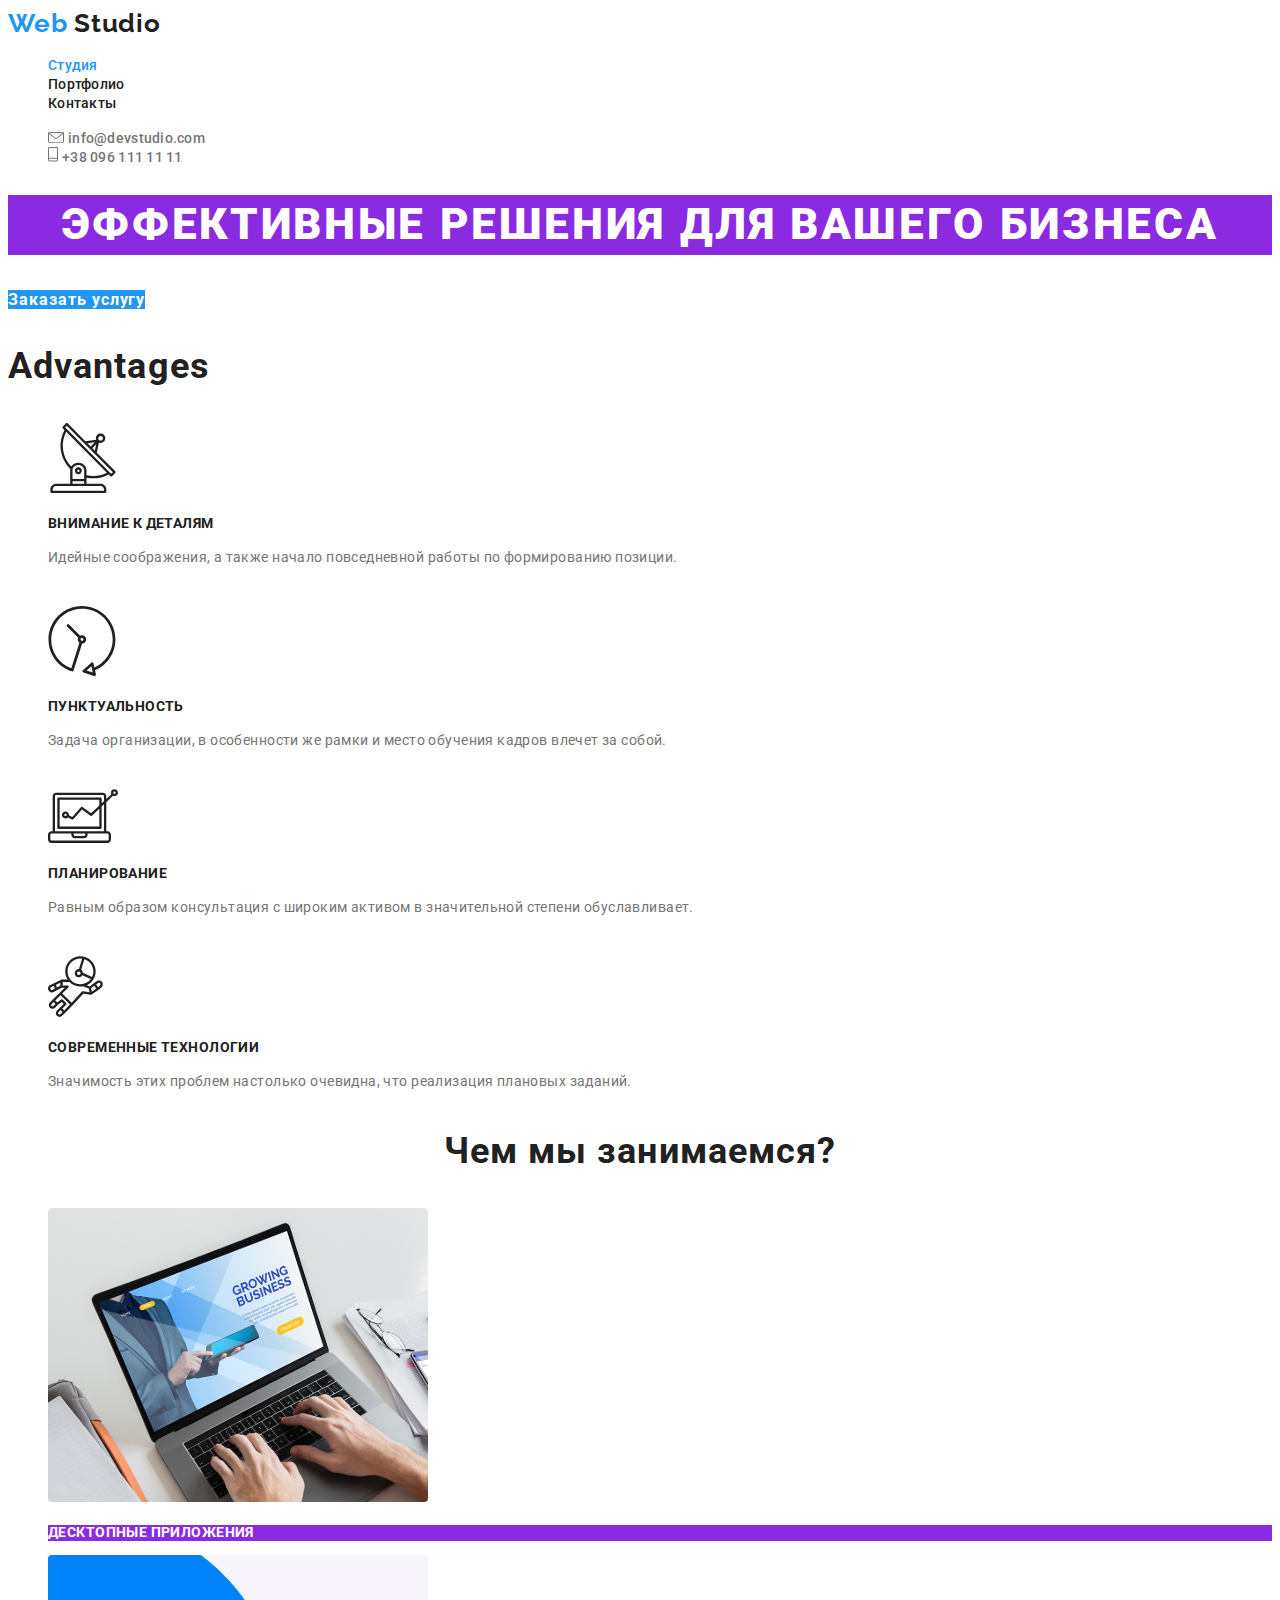
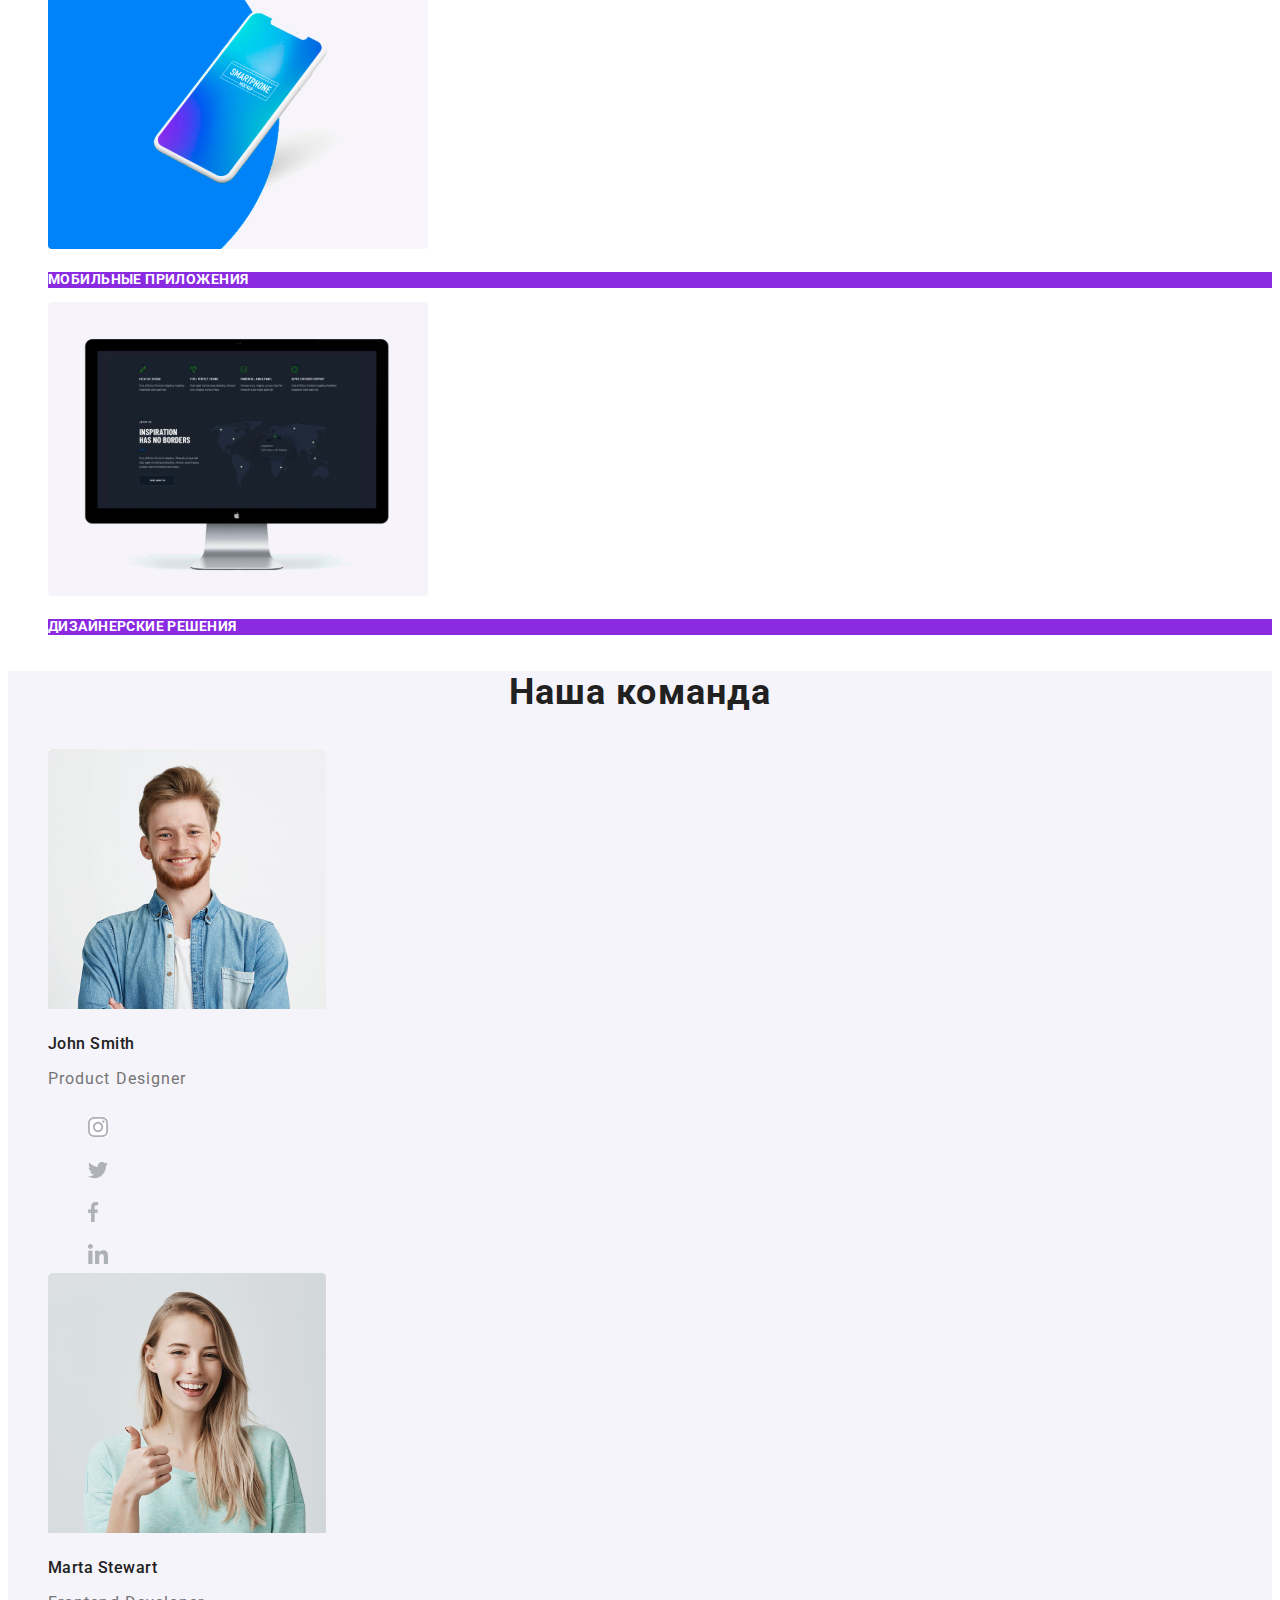
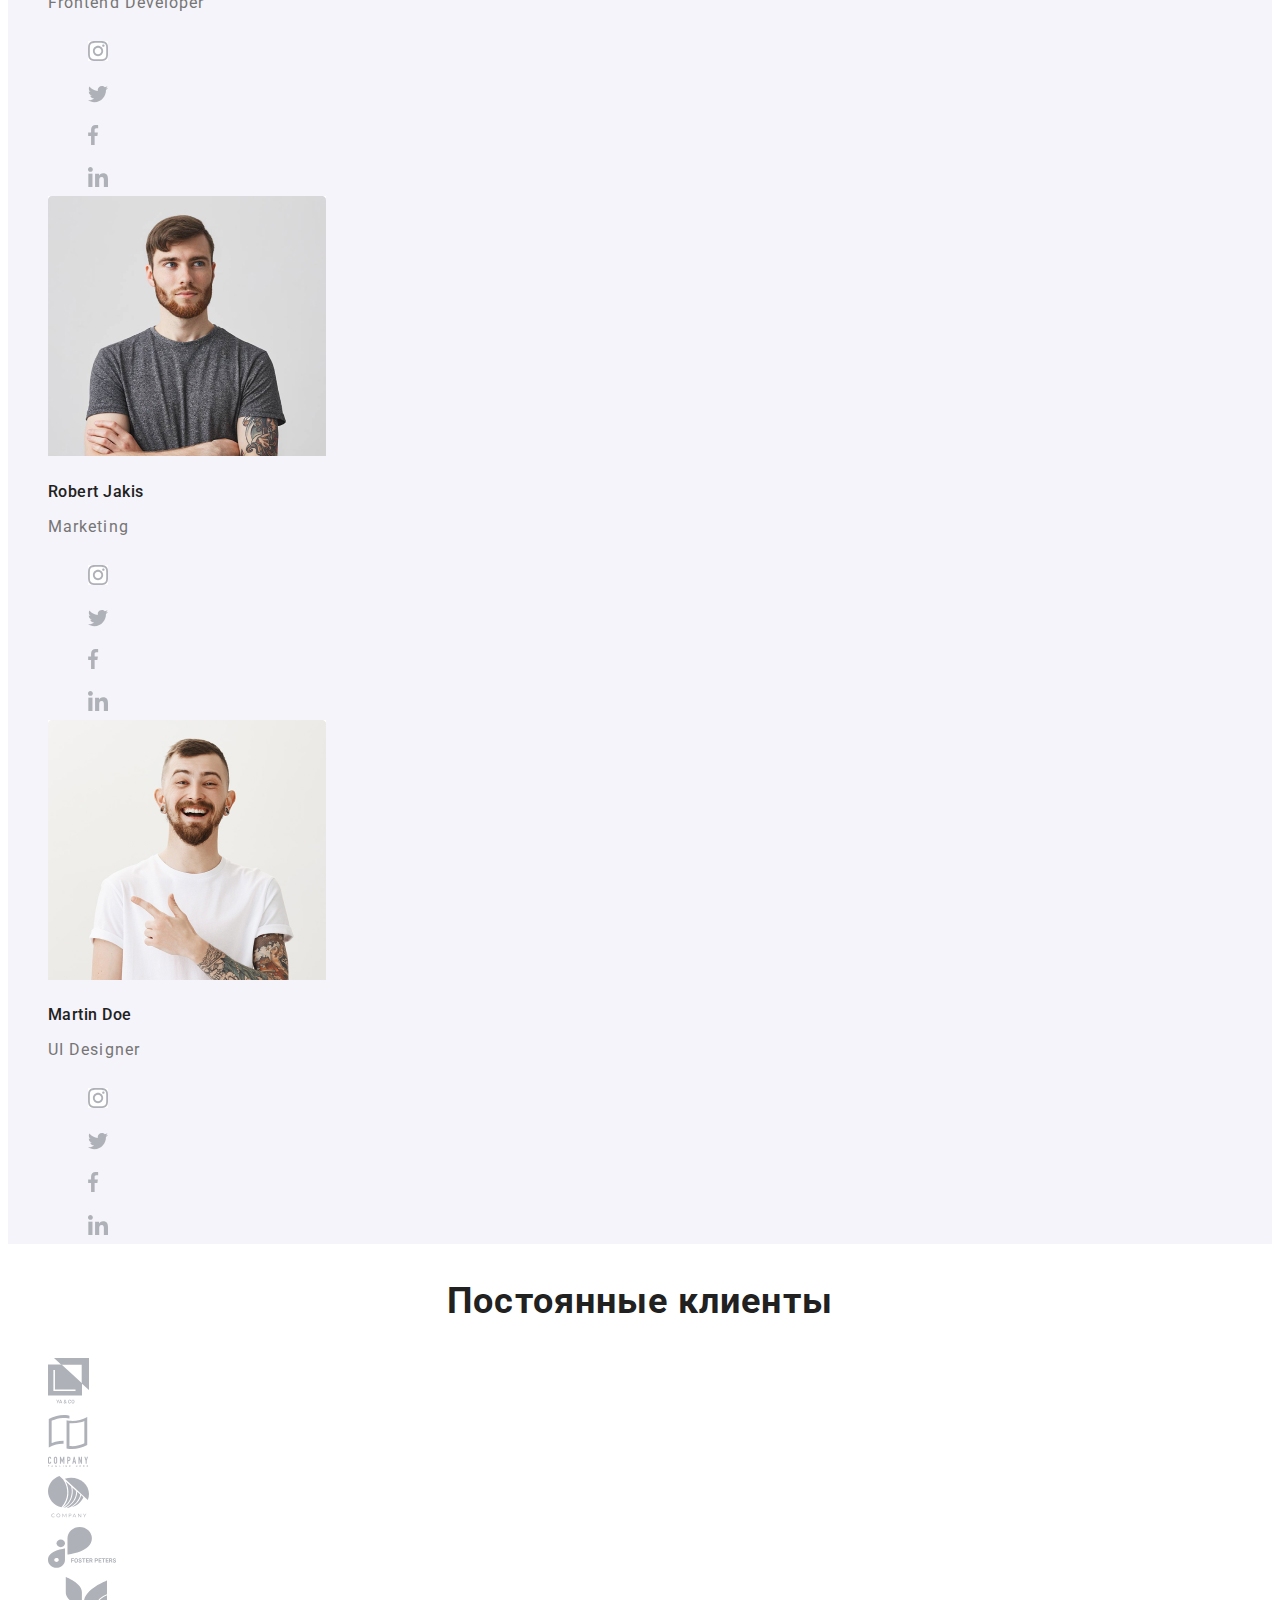
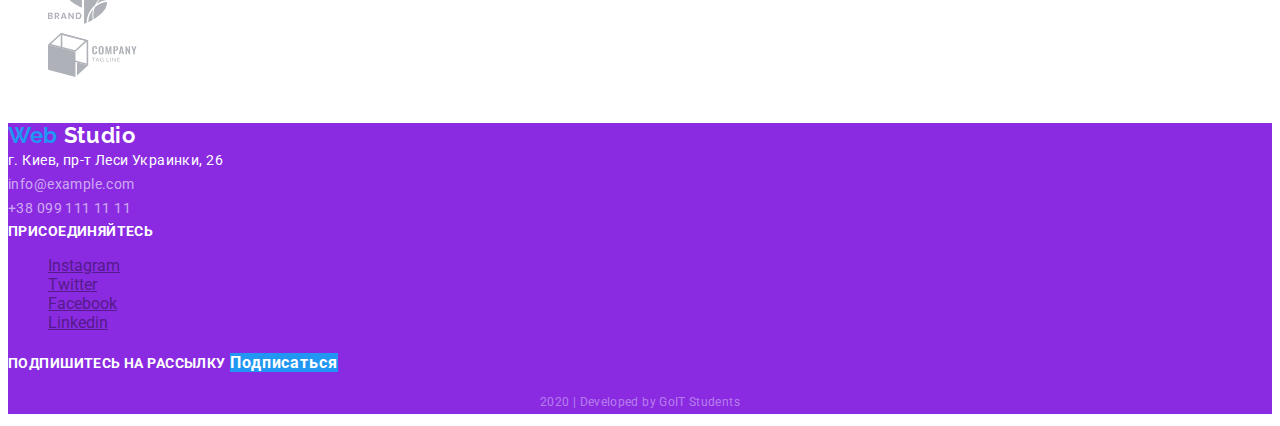
<file: index.html>
<!DOCTYPE html>
<html lang="en">
<head>
    <meta charset="UTF-8">
    <meta name="viewport" content="width=device-width, initial-scale=1.0">
    <title>Homework</title>
    <link href="https://fonts.googleapis.com/css2?family=Raleway:wght@700&family=Roboto:wght@400;500;700;900&display=swap" rel="stylesheet">
    <link rel="stylesheet" href="./css/style.css">
</head>
<body>
    <!-- Header -->
    <header>
        <nav>
            <a href="./index.html" class="logo"><span class="logo-web">Web</span> Studio</a>

            <ul class="site-nav list">
                 <li><a href="./index.html" class="link current">Студия</a></li>
                 <li><a href="./portfolio.html" class="link">Портфолио</a></li>
                 <li><a href="" class="link">Контакты</a></li>
            </ul>
        </nav>

        <ul class="contact-nav list">
            <li><img src="./image/mail.svg" alt="telephone">
                <a href="mailto:info@devstudio.com" class="link">info@devstudio.com</a></li>
            <li><img src="./image/tel.svg" alt="mail">
                <a href="tel:+380961111111" class="link">+38 096 111 11 11</a></li>
        </ul>

    </header>
    
    <main>
        <!-- Hero -->
        <section class="hero">
            <h1 class="hero-title">Эффективные решения для вашего бизнеса</h1>
            <a href="" class="button">Заказать услугу</a>
        </section>

        <!-- Advantages -->
        <section class="advantages section">
            <h2 class="advantages-title">Advantages</h2> 

            <ul class="list">
                <li><img src="./image/antenna1.svg" alt="antenna">
                    <h3 class="advantages-subtitle">Внимание к деталям</h3>
                    <p class="text">Идейные соображения, а также начало повседневной работы по формированию позиции.</p>
                </li>
            </ul>

            <ul class="list">
                <li><img src="./image/watch.svg" alt="watch">
                    <h3 class="advantages-subtitle">Пунктуальность</h3>
                    <p class="text">Задача организации, в особенности же рамки и место обучения кадров влечет за собой.</p>
                </li>
            </ul>

            <ul class="list">
                <li><img src="./image/comp.svg" alt="computer">
                    <h3 class="advantages-subtitle">Планирование</h3>
                    <p class="text">Равным образом консультация с широким активом в значительной степени обуславливает.</p>
                </li>
            </ul>

            <ul class="list">
                <li><img src="./image/cosmos.svg" alt="cosmonaut">
                    <h3 class="advantages-subtitle">Современные технологии</h3>
                    <p class="text">Значимость этих проблем настолько очевидна, что реализация плановых заданий.</p>
                </li>
            </ul>
        </section>
    
        <!-- Our service -->
        <section class="service section">
            <h2 class="service-title">Чем мы занимаемся?</h2>
            
            <ul class="service-item list">
                <li><img src="./image/desk.svg" width="380" height="294" alt="desktop">
                    <p class="text">Десктопные приложения</p></li>
                <li><img src="./image/mob.svg" width="380" height="294" alt="mobile">
                    <p class="text">Мобильные приложения</p></li>
                <li><img src="./image/dis.svg" width="380" height="294" alt="designer">
                    <p class="text">Дизайнерские решения</p></li>
            </ul>
        </section>

        <!-- Our team -->
        <section class="team section">
            <h2 class="team-title">Наша команда</h2>
            <ul class="list">
                <li>
                    <img src="./image/1.jpg" width="278" height="260" alt="John Smith">
                    <h3 class="team-subtitle">John Smith</h3>
                    <p class="text">Product Designer</p>
                    <ul class="team-item list">
                        <li><a href=""><img src="./image/Insta2.svg" alt="Instagram"></a></li>
                        <li><a href=""><img src="./image/TW.svg" alt="Twitter"></a></li>
                        <li><a href=""><img src="./image/Fb.svg" alt="Facebook"></a></li>
                        <li><a href=""><img src="./image/linkedin.svg" alt="Linkedin"></a></li>
                    </ul>
                </li>

                <li>
                    <img src="./image/2.jpg" width="278" height="260" alt="Marta Stewart">
                    <h3 class="team-subtitle">Marta Stewart</h3>
                    <p class="text">Frontend Developer</p>
                    <ul class="list">
                        <li><a href=""><img src="./image/Insta2.svg" alt="Instagram"></a></li>
                        <li><a href=""><img src="./image/TW.svg" alt="Twitter"></a></li>
                        <li><a href=""><img src="./image/Fb.svg" alt="Facebook"></a></li>
                        <li><a href=""><img src="./image/linkedin.svg" alt="Linkedin"></a></li>
                    </ul>  
                </li>

                <li>
                    <img src="./image/3.jpg" width="278" height="260" alt="Robert Jakis">
                    <h3 class="team-subtitle">Robert Jakis</h3>
                    <p class="text">Marketing</p>
                    <ul class="list">
                        <li><a href=""><img src="./image/Insta2.svg" alt="Instagram"></a></li>
                        <li><a href=""><img src="./image/TW.svg" alt="Twitter"></a></li>
                        <li><a href=""><img src="./image/Fb.svg" alt="Facebook"></a></li>
                        <li><a href=""><img src="./image/linkedin.svg" alt="Linkedin"></a></li>
                    </ul>
                </li>

                <li>
                    <img src="./image/4.jpg" width="278" height="260" alt="Martin Doe">
                    <h3 class="team-subtitle">Martin Doe</h3>
                    <p class="text">UI Designer</p>
                    <ul class="list">
                        <li><a href=""><img src="./image/Insta2.svg" alt="Instagram"></a></li>
                        <li><a href=""><img src="./image/TW.svg" alt="Twitter"></a></li>
                        <li><a href=""><img src="./image/Fb.svg" alt="Facebook"></a></li>
                        <li><a href=""><img src="./image/linkedin.svg" alt="Linkedin"></a></li>
                    </ul>
                </li>
            </ul>
        </section>

        <!-- Regular customers -->
        <section class="customer section">
            <h2 class="customer-title">Постоянные клиенты</h2>
            <ul class="list">
                <li><img src="./image/logo1.svg" alt="client1"></li>
                <li><img src="./image/logo2.svg" alt="client2"></li>
                <li><img src="./image/logo3.svg" alt="client3"></li>
                <li><img src="./image/logo4.svg" alt="client4"></li>
                <li><img src="./image/logo5.svg" alt="client5"></li>
                <li><img src="./image/logo6.svg" alt="client6"></li>
            </ul>
        </section>
    </main>

   <!-- Footer -->
    <footer class="footer">

        <!-- Address -->
        <div>
            <a class="logo-footer" href="./index.html"><span class="logo-web">Web </span>Studio</a>
            <address class="address">
                г. Киев, пр-т Леси Украинки, 26 <br>
                <div class="contacts"> info@example.com <br>
                +38 099 111 11 11</div>
            </address>
        </div>

        <!-- Invitation -->
        <div >
            <b class="invitation">Присоединяйтесь</b>
            <ul class="list">
                <li><a href="" aria-label="Instagram link">Instagram</a></li>
                <li><a href="" aria-label="Twitter link">Twitter</a></li>
                <li><a href="" aria-label="Facebook link">Facebook</a></li>
                <li><a href="" aria-label="Linkedin link">Linkedin</a></li>
            </ul>
        </div>

        <div>
            <b class="invitation">Подпишитесь на рассылку</b>
            <a href="" class="button">Подписаться</a>
        </div>

        <!-- Sign -->
        <p class="sign">2020 | Developed by GoIT Students</p>

    </footer>
</body>
</html>
</file>
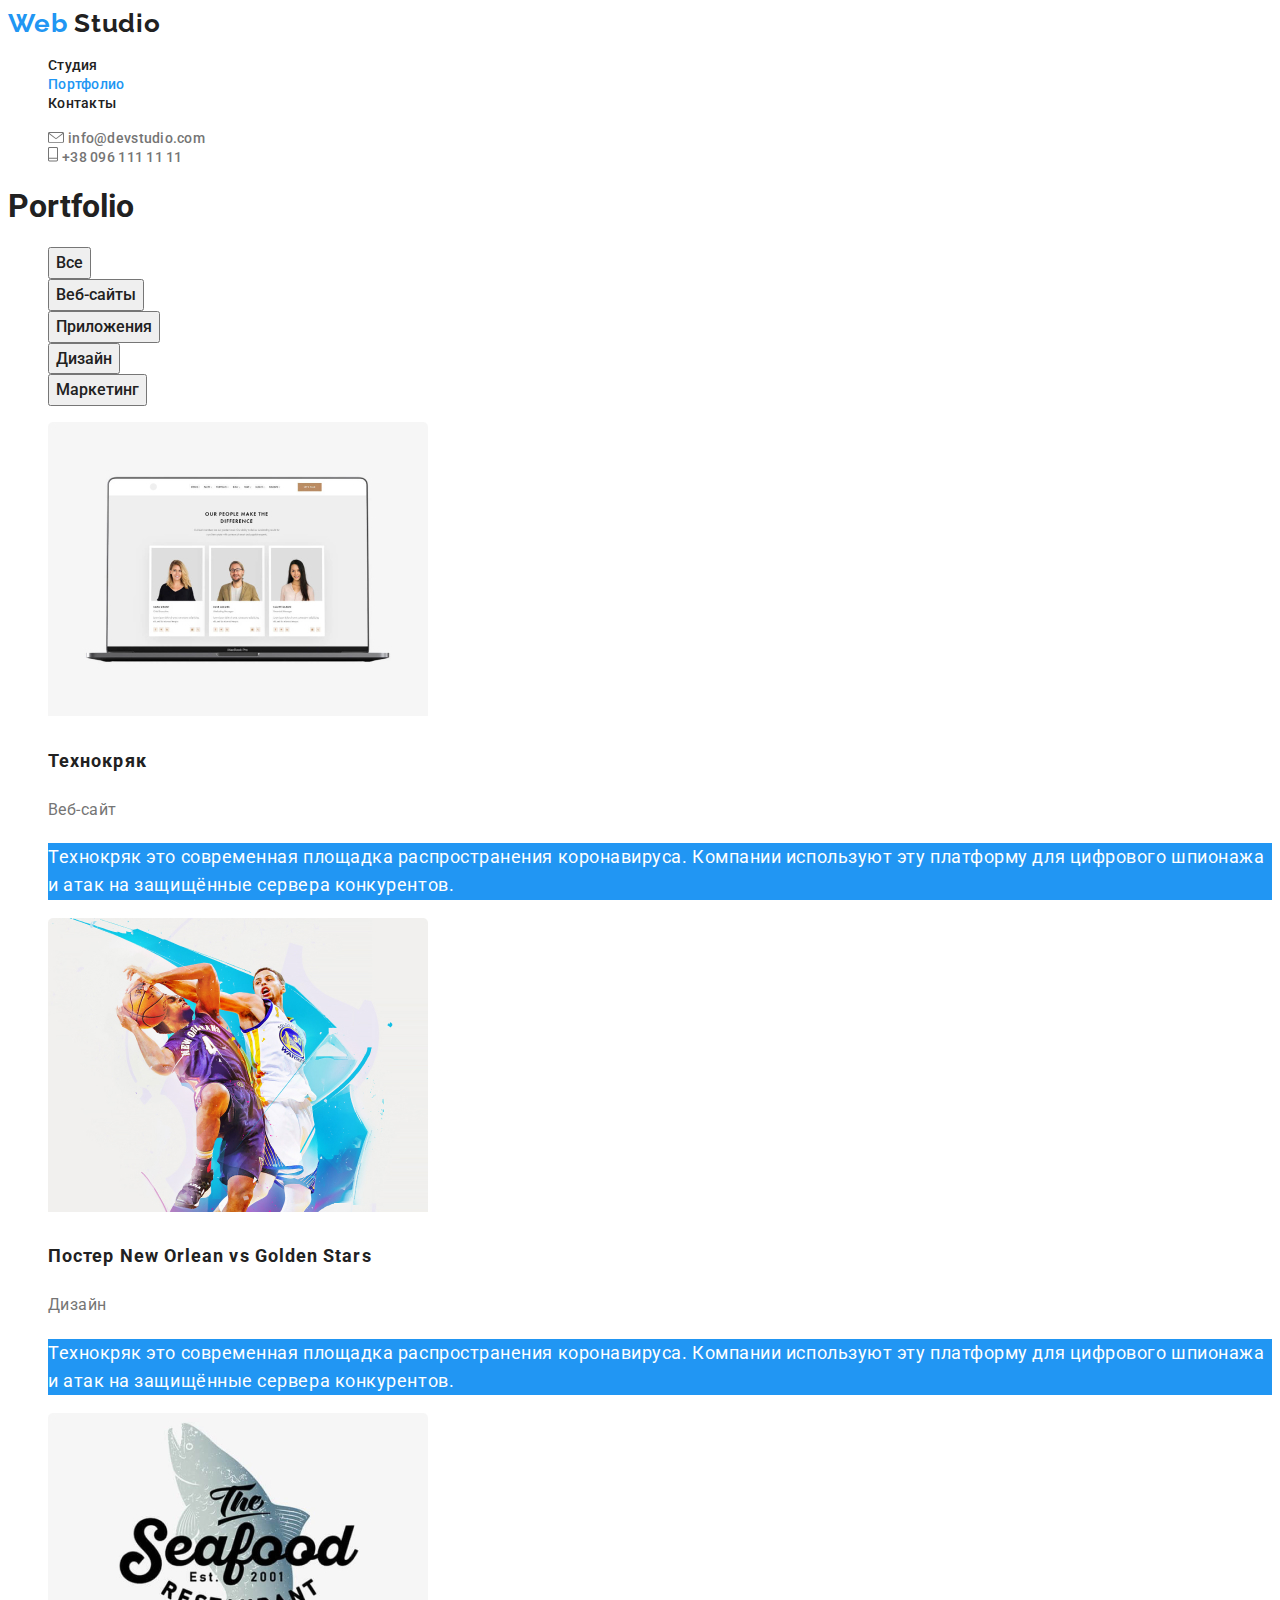
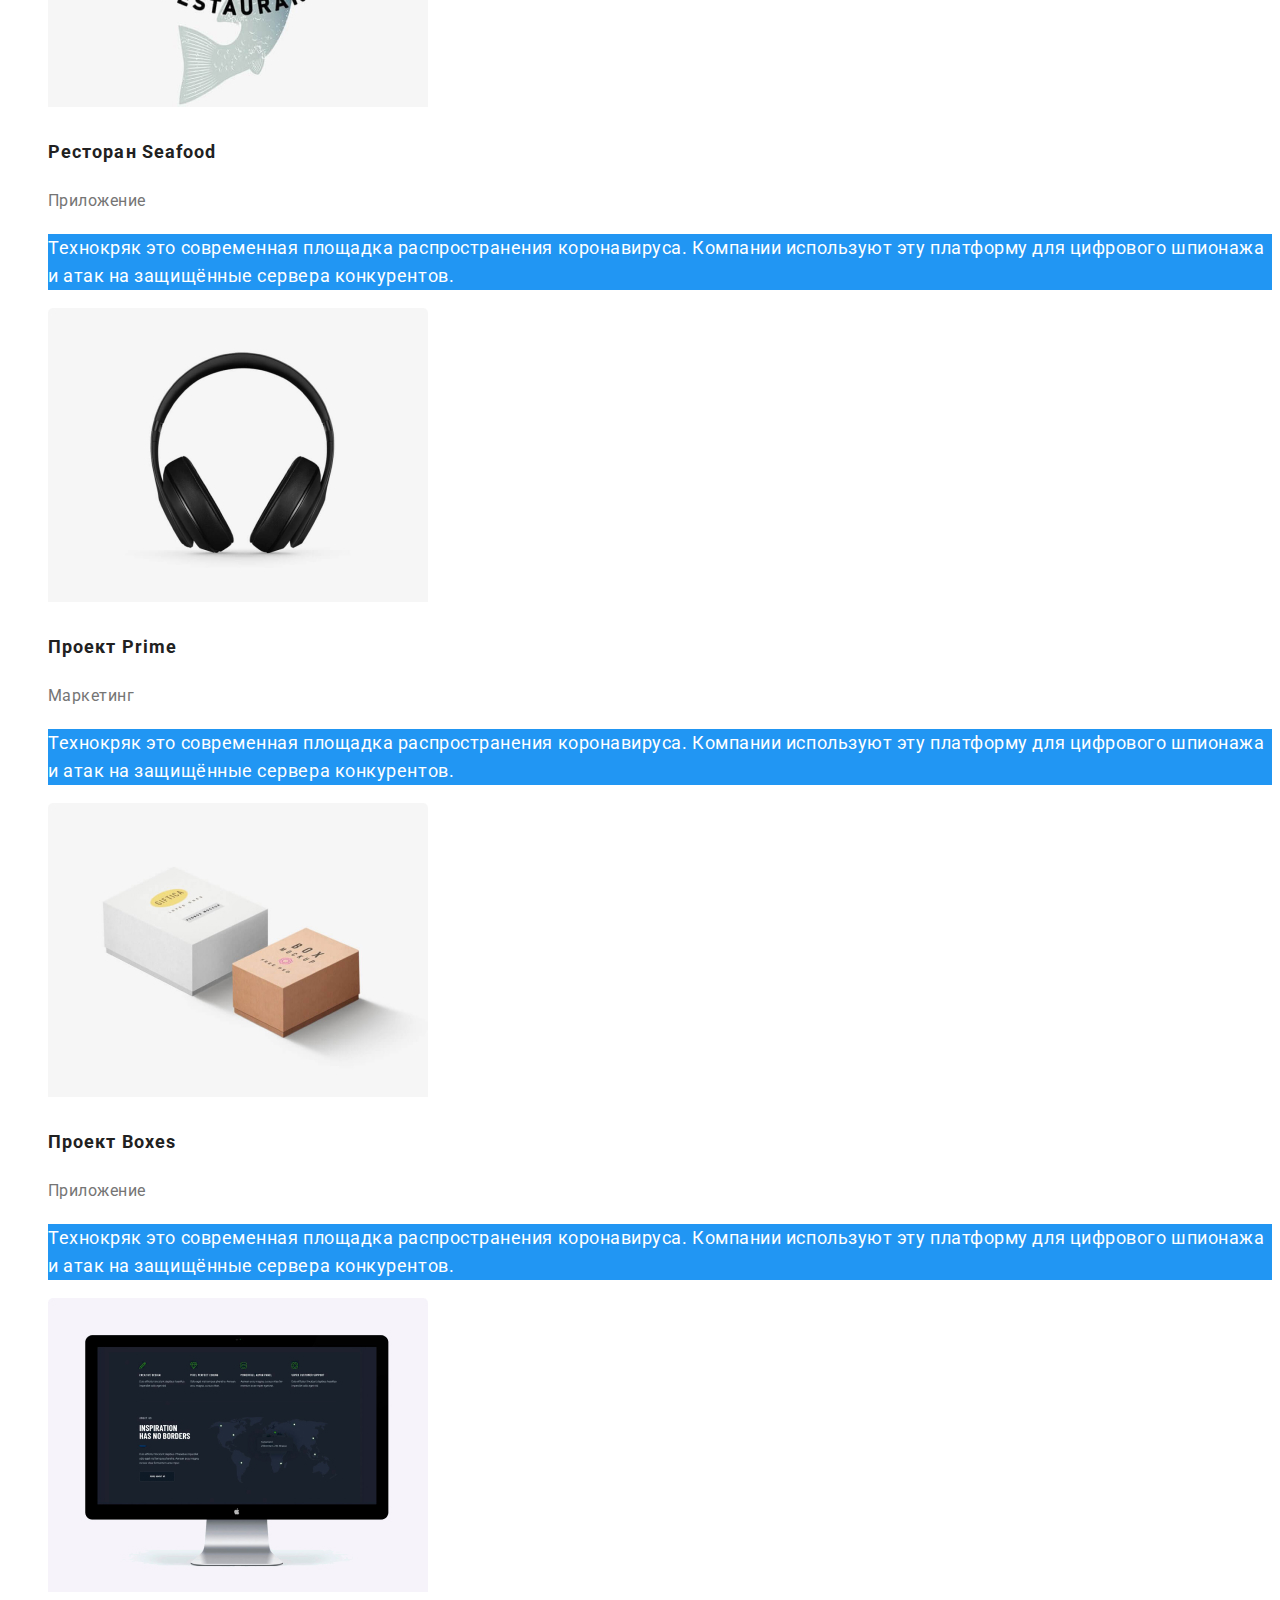
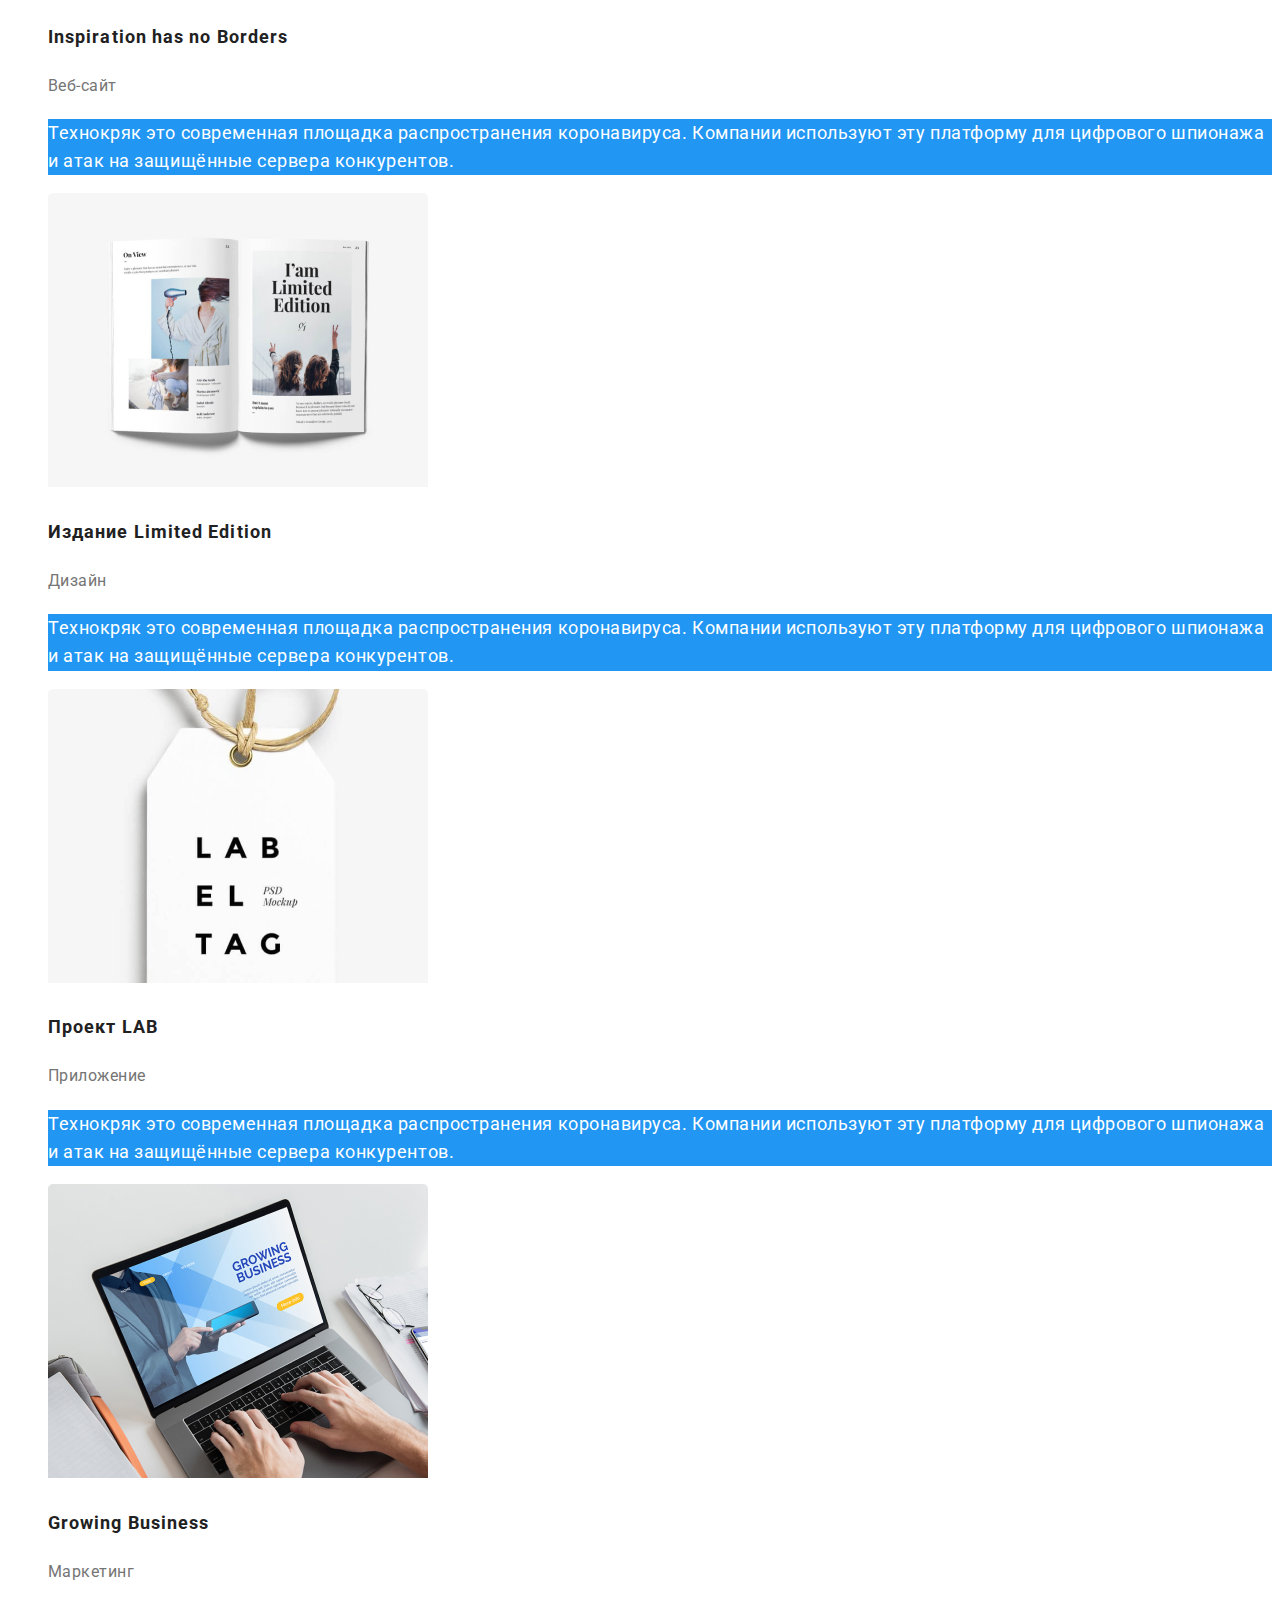
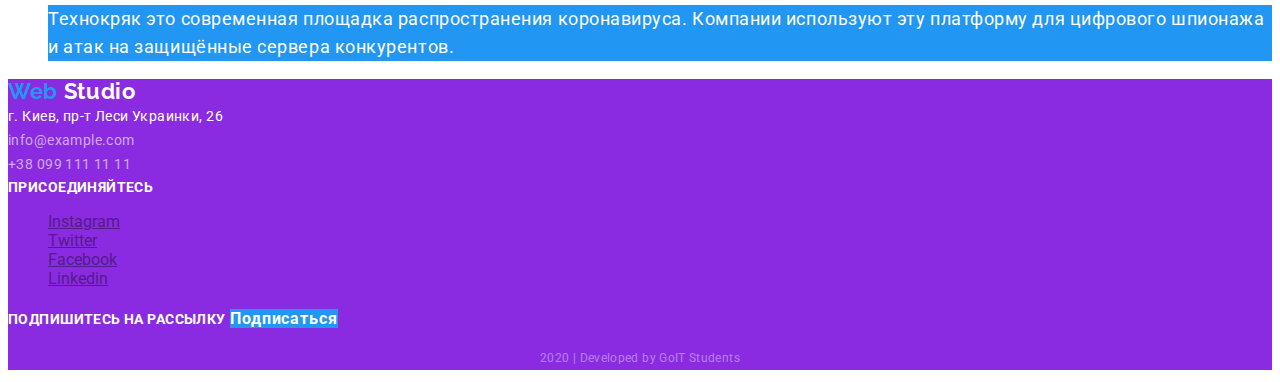
<file: portfolio.html>
<!DOCTYPE html>
<html lang="en">
<head>
    <meta charset="UTF-8">
    <meta name="viewport" content="width=device-width, initial-scale=1.0">
    <title>Homework</title>
    <link href="https://fonts.googleapis.com/css2?family=Raleway:wght@700&family=Roboto:wght@400;500;700;900&display=swap" rel="stylesheet">
    <link rel="stylesheet" href="./css/style.css">
</head>
<body>
    <!-- Header -->
    <header>
        <nav>
            <a href="./index.html" class="logo"><span class="logo-web">Web</span> Studio</a>

            <ul class="site-nav list">
                 <li><a href="./index.html" class="link">Студия</a></li>
                 <li><a href="./portfolio.html" class="link current">Портфолио</a></li>
                 <li><a href="" class="link">Контакты</a></li>
            </ul>
        </nav>

        <ul class="contact-nav list">
            <li><img src="./image/mail.svg" alt="telephone">
                <a href="mailto:info@devstudio.com" class="link">info@devstudio.com</a></li>
            <li><img src="./image/tel.svg" alt="mail">
                <a href="tel:+380961111111" class="link">+38 096 111 11 11</a></li>
        </ul>

    </header>

    <main>
        <!-- Portfolio -->
        <section class="portfolio">
            <h1 class="portfolio-title">Portfolio</h1>
            <ul class="list">
                <li><button class="portfolio-button list" type="button">Все</button></li>
                <li><button class="portfolio-button list" type="button">Веб-сайты</button></li>
                <li><button class="portfolio-button list" type="button">Приложения</button></li>
                <li><button class="portfolio-button list" type="button">Дизайн</button></li>
                <li><button class="portfolio-button list" type="button">Маркетинг</button></li>
            </ul>

            <ul class="list">
                <li><a class="port-subtitle" href="">
                        <img src="./image/port1.jpg" width="380" height="294" alt="our people">
                        <h2>Технокряк</h2>
                        <p class="port-text">Веб-сайт</p>
                        <p class="port-desc">Технокряк это современная площадка распространения коронавируса. Компании используют эту платформу для цифрового шпионажа и атак на защищённые сервера конкурентов.</p>
                    </a>
                </li>

                <li><a class="port-subtitle" href="">
                        <img src="./image/project2.jpg" width="380" height="294" alt="backetball"> 
                        <h2>Постер New Orlean vs Golden Stars</h2>
                        <p class="port-text">Дизайн</p>
                        <p class="port-desc">Технокряк это современная площадка распространения коронавируса. Компании используют эту платформу для цифрового шпионажа и атак на защищённые сервера конкурентов.</p>
                    </a>
                </li>
                <li><a class="port-subtitle" href="">
                        <img src="./image/project3.jpg" width="380" height="294" alt="restaurant"> 
                        <h2>Ресторан Seafood</h2>
                        <p class="port-text">Приложение</p>
                        <p class="port-desc">Технокряк это современная площадка распространения коронавируса. Компании используют эту платформу для цифрового шпионажа и атак на защищённые сервера конкурентов.</p>
                    </a>
                </li>
                <li><a class="port-subtitle" href="">
                        <img src="./image/project4.jpg" width="380" height="294" alt="headphone"> 
                        <h2>Проект Prime</h2>
                        <p class="port-text">Маркетинг</p>
                        <p class="port-desc">Технокряк это современная площадка распространения коронавируса. Компании используют эту платформу для цифрового шпионажа и атак на защищённые сервера конкурентов.</p>
                    </a>
                </li>
                <li><a class="port-subtitle" href="">
                        <img src="./image/project5.jpg" width="380" height="294" alt="boxex"> 
                        <h2>Проект Boxes</h2>
                        <p class="port-text">Приложение</p>
                        <p class="port-desc">Технокряк это современная площадка распространения коронавируса. Компании используют эту платформу для цифрового шпионажа и атак на защищённые сервера конкурентов.</p>
                    </a>
                </li>
                <li><a class="port-subtitle" href="">
                        <img src="./image/project6.jpg" width="380" height="294" alt="computer"> 
                        <h2>Inspiration has no Borders</h2>
                        <p class="port-text">Веб-сайт</p>
                        <p class="port-desc">Технокряк это современная площадка распространения коронавируса. Компании используют эту платформу для цифрового шпионажа и атак на защищённые сервера конкурентов.</p>
                    </a>
                </li>
                <li><a class="port-subtitle" href="">
                        <img src="./image/project7.jpg" width="380" height="294" alt="magazine"> 
                        <h2>Издание Limited Edition</h2>
                        <p class="port-text">Дизайн</p>
                        <p class="port-desc">Технокряк это современная площадка распространения коронавируса. Компании используют эту платформу для цифрового шпионажа и атак на защищённые сервера конкурентов.</p>
                    </a>
                </li>
                <li><a class="port-subtitle" href="">
                        <img src="./image/project8.jpg" width="380" height="294" alt="project"> 
                        <h2>Проект LAB</h2>
                        <p class="port-text">Приложение</p>
                        <p class="port-desc">Технокряк это современная площадка распространения коронавируса. Компании используют эту платформу для цифрового шпионажа и атак на защищённые сервера конкурентов.</p>
                    </a>
                </li>
                <li><a class="port-subtitle" href="">
                        <img src="./image/project9.jpg" width="380" height="294" alt="growing business"> 
                        <h2>Growing Business</h2>
                        <p class="port-text">Маркетинг</p>
                        <p class="port-desc">Технокряк это современная площадка распространения коронавируса. Компании используют эту платформу для цифрового шпионажа и атак на защищённые сервера конкурентов.</p>
                    </a>
                </li>
            </ul>
        </section>
    </main>


    <!-- Footer -->
    <footer class="footer">

        <!-- Address -->
        <div>
            <a class="logo-footer" href="./index.html"><span class="logo-web">Web </span>Studio</a>
            <address class="address">
                г. Киев, пр-т Леси Украинки, 26 <br>
                <div class="contacts"> info@example.com <br>
                +38 099 111 11 11</div>
            </address>
        </div>

        <!-- Invitation -->
        <div >
            <b class="invitation">Присоединяйтесь</b>
            <ul class="list">
                <li><a href="" aria-label="Instagram link">Instagram</a></li>
                <li><a href="" aria-label="Twitter link">Twitter</a></li>
                <li><a href="" aria-label="Facebook link">Facebook</a></li>
                <li><a href="" aria-label="Linkedin link">Linkedin</a></li>
            </ul>
        </div>

        <div>
            <b class="invitation">Подпишитесь на рассылку</b>
            <a href="" class="button">Подписаться</a>
        </div>

        <!-- Sign -->
        <p class="sign">2020 | Developed by GoIT Students</p>

    </footer>
</body>
</html>
</file>
<file: css/style.css>
:root {
    --primary-text-color: #212121;
    --accent-color:#2196F3;
    --secondary-text-color: #757575;
    --footer-text-color: rgba(255, 255, 255, 0.6);
    --primary-white-color: #ffffff;
    --secondary-bg-color: #F5F4FA;
}

body {
  background-color: var(--primary-bg-color);
  color: var(--primary-text-color);
  font-family: Roboto, sans-serif;
}

/* Logo */
.logo {
    color: var(--primary-text-color);
    font-family: Raleway;
    font-weight: 700;
    font-size: 26px;
    line-height: 1.19;
    letter-spacing: 0.03em;
    text-decoration: none;
}

.logo-web {
    color: var(--accent-color);
}

.list {
    list-style: none;
}

/* Site-nav */
.site-nav .link {
    color: var(--primary-text-color);
    font-weight: 500;
    font-size: 14px;
    line-height: 1.14;
    letter-spacing: 0.02em;
    text-decoration: none;
}

.site-nav .link:hover,
.site-nav .link:focus {
    color: var(--accent-color);
}

.site-nav .link.current {
    color: var(--accent-color);
}

/* Contact-nav */
 .contact-nav .link {
    color: var(--secondary-text-color);
    background-color: var(--primary-bg-color);
    font-weight: 500;
    font-size: 14px;
    line-height: 1.14;
    letter-spacing: 0.02em;
    text-decoration: none;
}

.contact-nav .link:hover,
.contact-nav .link:focus {
    color: var(--accent-color);
}

/* Hero */
.hero-title {
    background-color: blueviolet;
    color: var(--primary-white-color);
    font-weight: 900;
    font-size: 44px;
    line-height: 1.36;
    text-align: center;
    letter-spacing: 0.06em;
    text-transform: uppercase;
}

/* Button */
.button {
    color: var(--primary-white-color);
    background-color: var(--accent-color);
    font-family: inherit;
    font-weight: 700;
    font-size: 16px;
    line-height: 1.88;
    text-align: center;
    letter-spacing: 0.06em;
    text-decoration: none;
}

/* Section */ 
.section {
    font-weight: 700;
    font-size: 36px;
    line-height: 1.17;
    letter-spacing: 0.03em;
}

.section h2 {
    font-size: 36px;
}

.service-title {
    text-align: center;
}

.advantages .text,
.team .text {
    color: var(--secondary-text-color);
    font-weight: 400;
    font-size: 16px;
    line-height: 1.19;
}

.advantages-subtitle {
    font-weight: 700;
    font-size: 14px;
    line-height: 1.14;
    letter-spacing: 0.03em;
    text-transform: uppercase;
}

.advantages .text {
    font-weight: 400;
    font-size: 14px;
    line-height: 1.71;
    letter-spacing: 0.03em;
}

.service-item .text {
    color: var(--primary-white-color);
    background-color: blueviolet;
    font-weight: 700;
    font-size: 14px;
    line-height: 1.14;
    letter-spacing: 0.03em;
    text-transform: uppercase;
}

.team {
    background-color: var(--secondary-bg-color);
}
.team-title {
    text-align: center;
}

.team-subtitle {
    font-weight: 500;
    font-size: 16px;
    line-height: 1.19;
    letter-spacing: 0.03em;
}

.team-subtitle .text{
    font-weight: 400;
}

.customer-title {
    text-align: center;
}

/* Footer */
.footer {
    color: var(--primary-white-color);
    background-color: blueviolet;
}

.logo-footer {
    color: var(--primary-white-color);
    text-decoration: none;
    font-family: Raleway;
    font-weight: 700;
    font-size: 22px;
    line-height: 1.18;
    letter-spacing: 0.03em;
}

.address {
    font-weight: normal;
    font-size: 14px;
    line-height: 1.71;
    letter-spacing: 0.03em;
    font-style: normal;
}

.contacts {
    color: var(--footer-text-color);
}

.invitation {
    font-weight: 700;
    font-size: 14px;
    line-height: 1.14;
    letter-spacing: 0.03em;
    text-transform: uppercase;
}

.sign {
    font-weight: normal;
    font-size: 12px;
    line-height: 2;
    text-align: center;
    letter-spacing: 0.03em;
    color: rgba(255, 255, 255, 0.4);
    background-color: blueviolet;
}

/* Portfolio */

.portfolio-button {
    font-family: inherit;
    font-weight: 500;
    font-size: 16px;
    line-height: 1.62;
    color: var(--primary-text-color);
}

.portfolio-button:hover,
.portfolio-button:focus {
    background-color: var(--accent-color);
    color: var(--primary-white-color);
}

.port-subtitle {
    font-weight: 700;
    font-size: 18px;
    line-height: 2;
    letter-spacing: 0.06em;
    text-decoration: none;
    color: var(--primary-text-color);
}

.portfolio h2 {
    font-size: 18px;
}

.port-text {
    font-weight: 400;
    font-size: 16px;
    line-height: 1.88;
    letter-spacing: 0.03em;
    color: var(--secondary-text-color);
}

.port-desc {
    font-weight: 400;
    font-size: 18px;
    line-height: 1.56;
    letter-spacing: 0.03em;
    color: var(--primary-white-color);
    background-color: var(--accent-color);
}
</file>
